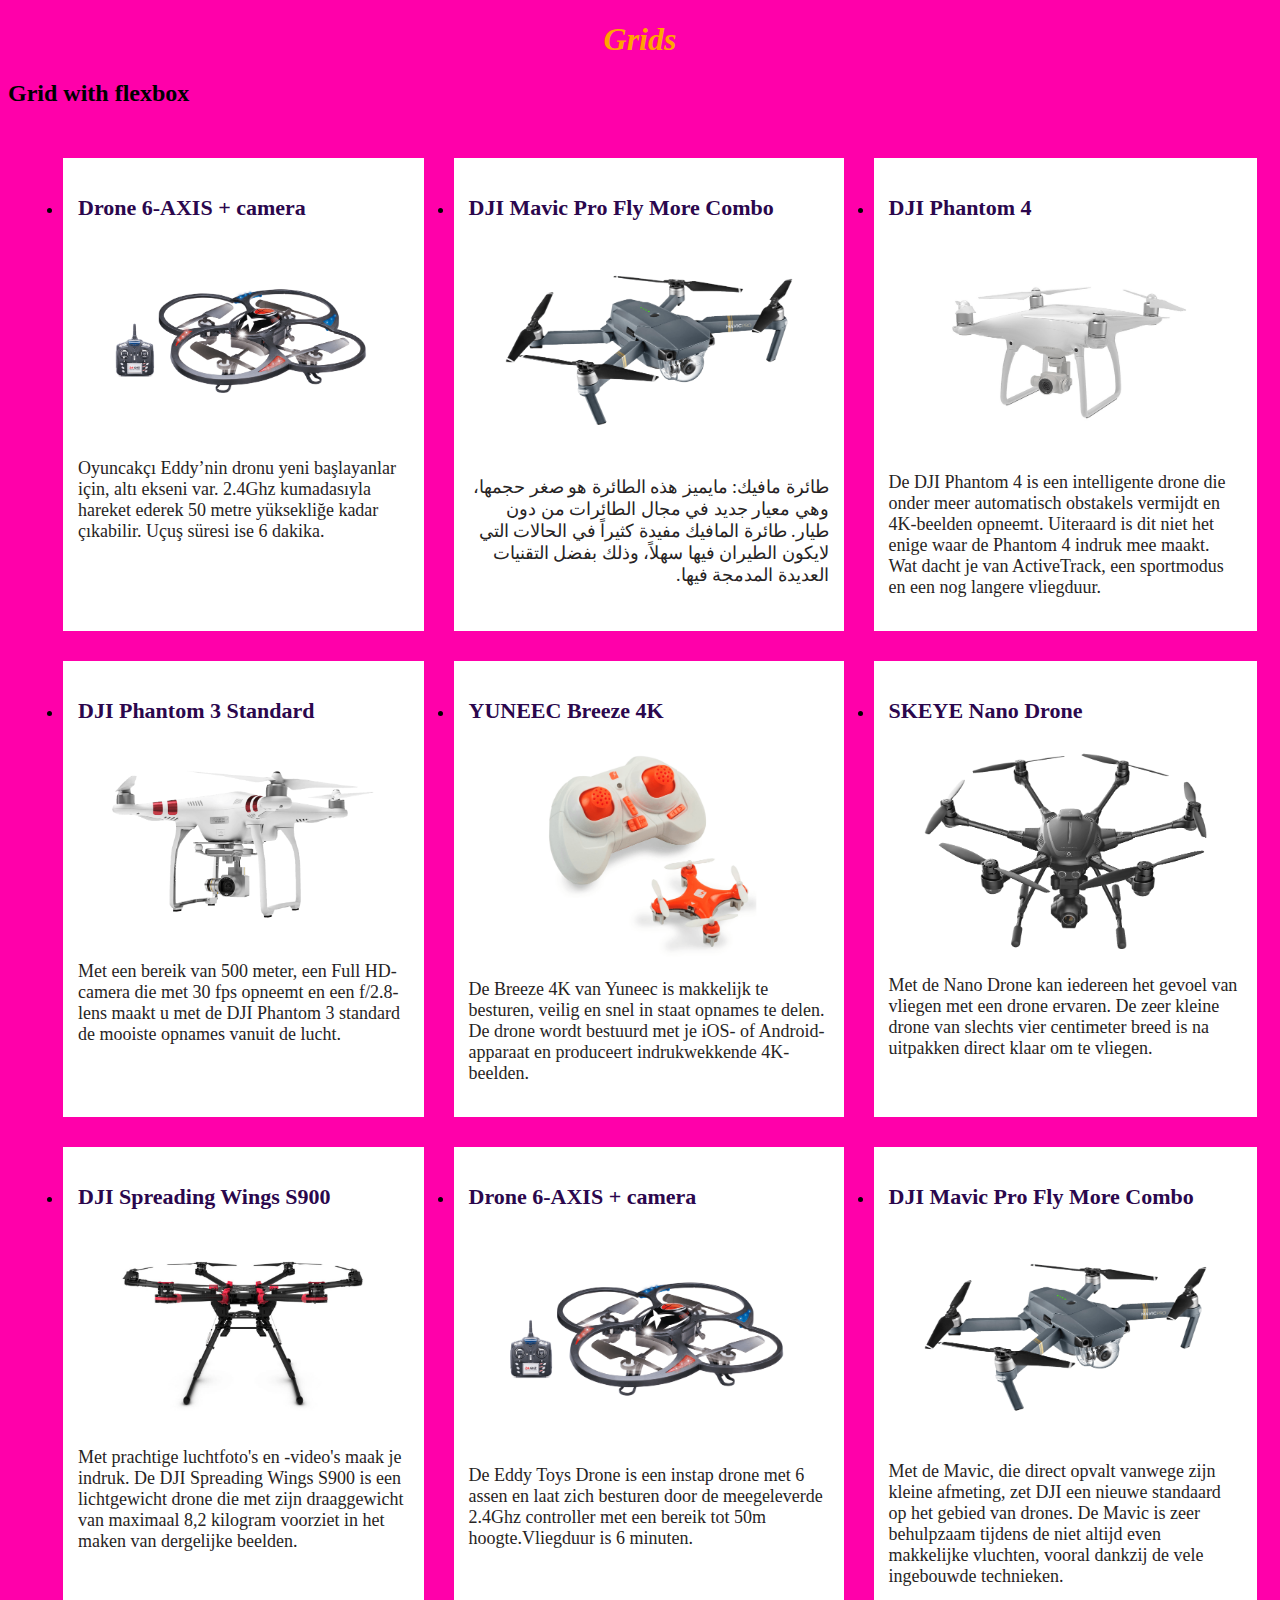
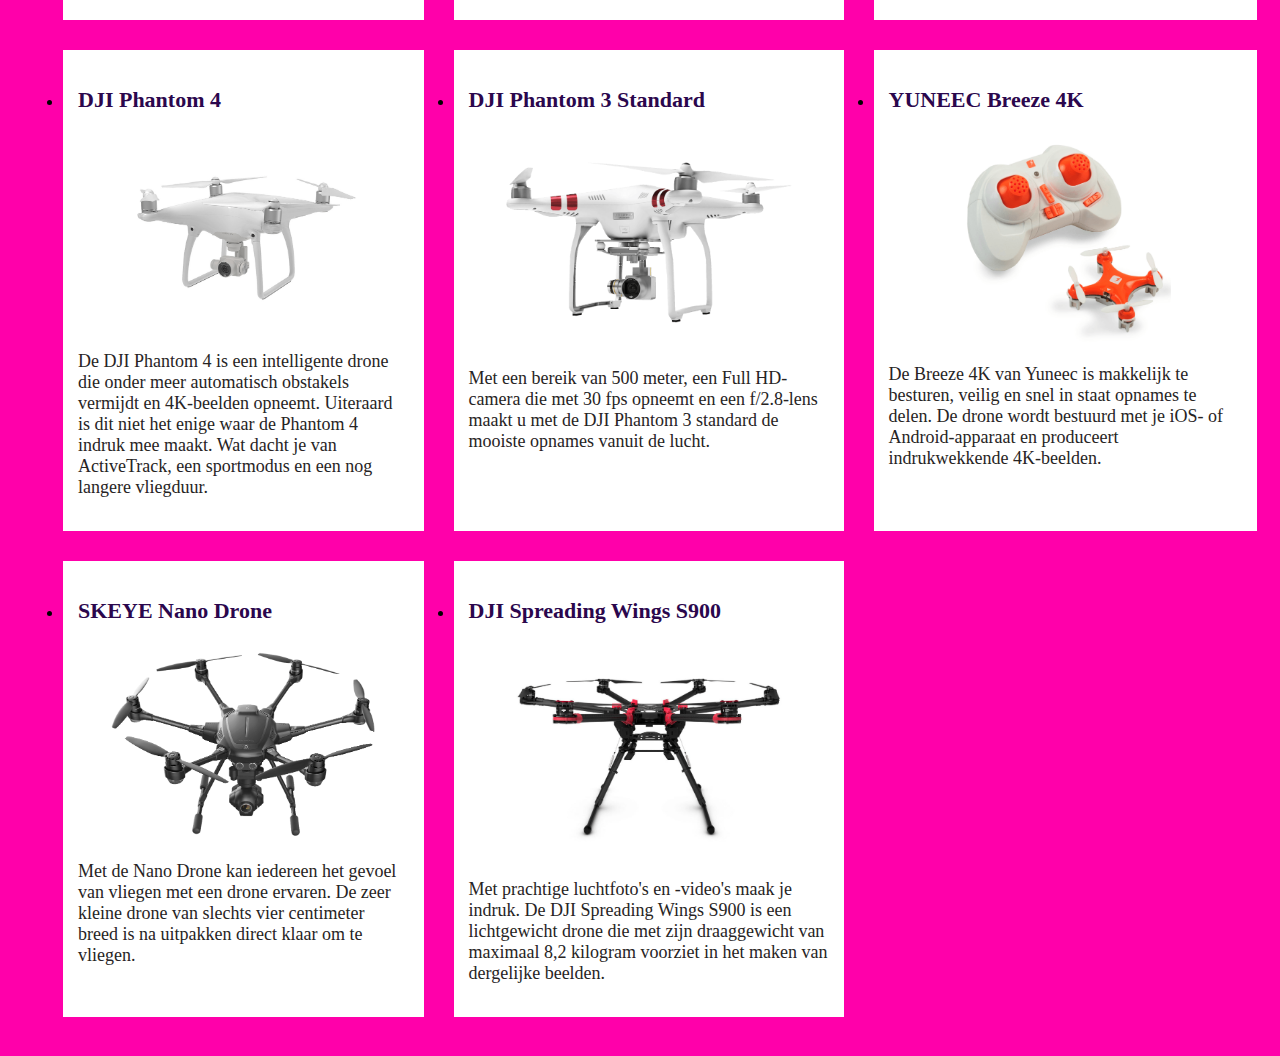
<file: Week2/index.html>
<!doctype html>
<html>
    <head>
        <meta charset="utf-8">
        <meta name="viewport" content="width=device-width, initial-scale=1.0">
        <title>Grids</title>
        <link rel="stylesheet" href="style.css">
    </head>
    <body>
        <header>
            <h1>Grids</h1>
        </header>
        <main>
            <section>
                <h2>Grid with flexbox</h2>
                <ul id="grid-flex">
                    <li class="grid-item">
                        <h3>Drone 6-AXIS + camera</h3>
                        <img src="images/drone1.png">
                        <p>Oyuncakçı Eddy’nin dronu yeni başlayanlar için, altı ekseni var. 2.4Ghz kumadasıyla hareket ederek 50 metre yüksekliğe kadar çıkabilir. Uçuş süresi ise 6 dakika.</p>
                    </li>
                    <li class="grid-item">
                        <h3>DJI Mavic Pro Fly More Combo</h3>
                        <img src="images/drone2.png">
                         <p dir="rtl">طائرة مافيك: مايميز هذه الطائرة هو صغر حجمها، وهي معيار جديد في مجال الطائرات من دون طيار. طائرة المافيك مفيدة كثيراً في الحالات التي لايكون الطيران فيها سهلاً، وذلك بفضل التقنيات العديدة المدمجة فيها.</p>
                    </li>
                    <li class="grid-item">
                        <h3>DJI Phantom 4</h3>
                        <img src="images/drone3.png">
                        <p>De DJI Phantom 4 is een intelligente drone die onder meer automatisch obstakels vermijdt en 4K-beelden opneemt. Uiteraard is dit niet het enige waar de Phantom 4 indruk mee maakt. Wat dacht je van ActiveTrack, een sportmodus en een nog langere vliegduur.</p>
                    </li>
                    <li class="grid-item">
                        <h3>DJI Phantom 3 Standard</h3>
                        <img src="images/drone4.png">
                        <p>Met een bereik van 500 meter, een Full HD-camera die met 30 fps opneemt en een f/2.8-lens maakt u met de DJI Phantom 3 standard de mooiste opnames vanuit de lucht.</p>
                    </li>
                    <li class="grid-item">
                        <h3>YUNEEC Breeze 4K</h3>
                        <img src="images/drone5.png">
                        <p>De Breeze 4K van Yuneec is makkelijk te besturen, veilig en snel in staat opnames te delen. De drone wordt bestuurd met je iOS- of Android-apparaat en produceert indrukwekkende 4K-beelden.</p>
                    </li>
                    <li class="grid-item">
                        <h3>SKEYE Nano Drone</h3>
                        <img src="images/drone6.png">
                        <p>Met de Nano Drone kan iedereen het gevoel van vliegen met een drone ervaren. De zeer kleine drone van slechts vier centimeter breed is na uitpakken direct klaar om te vliegen.</p>
                    </li>
                    <li class="grid-item">
                        <h3>DJI Spreading Wings S900</h3>
                        <img src="images/drone7.png">
                        <p>Met prachtige luchtfoto's en -video's maak je indruk. De DJI Spreading Wings S900 is een lichtgewicht drone die met zijn draaggewicht van maximaal 8,2 kilogram voorziet in het maken van dergelijke beelden.</p>
                    </li>
                    <li class="grid-item">
                        <h3>Drone 6-AXIS + camera</h3>
                        <img src="images/drone1.png">
                        <p>De Eddy Toys Drone is een instap drone met 6 assen en laat zich besturen door de meegeleverde 2.4Ghz controller met een bereik tot 50m hoogte.Vliegduur is 6 minuten.</p>
                    </li>
                    <li class="grid-item">
                        <h3>DJI Mavic Pro Fly More Combo</h3>
                        <img src="images/drone2.png">
                        <p>Met de Mavic, die direct opvalt vanwege zijn kleine afmeting, zet DJI een nieuwe standaard op het gebied van drones. De Mavic is zeer behulpzaam tijdens de niet altijd even makkelijke vluchten, vooral dankzij de vele ingebouwde technieken.</p>
                    </li>
                    <li class="grid-item">
                        <h3>DJI Phantom 4</h3>
                        <img src="images/drone3.png">
                        <p>De DJI Phantom 4 is een intelligente drone die onder meer automatisch obstakels vermijdt en 4K-beelden opneemt. Uiteraard is dit niet het enige waar de Phantom 4 indruk mee maakt. Wat dacht je van ActiveTrack, een sportmodus en een nog langere vliegduur.</p>
                    </li>
                    <li class="grid-item">
                        <h3>DJI Phantom 3 Standard</h3>
                        <img src="images/drone4.png">
                        <p>Met een bereik van 500 meter, een Full HD-camera die met 30 fps opneemt en een f/2.8-lens maakt u met de DJI Phantom 3 standard de mooiste opnames vanuit de lucht.</p>
                    </li>
                    <li class="grid-item">
                        <h3>YUNEEC Breeze 4K</h3>
                        <img src="images/drone5.png">
                        <p>De Breeze 4K van Yuneec is makkelijk te besturen, veilig en snel in staat opnames te delen. De drone wordt bestuurd met je iOS- of Android-apparaat en produceert indrukwekkende 4K-beelden.</p>
                    </li>
                    <li class="grid-item">
                        <h3>SKEYE Nano Drone</h3>
                        <img src="images/drone6.png">
                        <p>Met de Nano Drone kan iedereen het gevoel van vliegen met een drone ervaren. De zeer kleine drone van slechts vier centimeter breed is na uitpakken direct klaar om te vliegen.</p>
                    </li>
                    <li class="grid-item">
                        <h3>DJI Spreading Wings S900</h3>
                        <img src="images/drone7.png">
                        <p>Met prachtige luchtfoto's en -video's maak je indruk. De DJI Spreading Wings S900 is een lichtgewicht drone die met zijn draaggewicht van maximaal 8,2 kilogram voorziet in het maken van dergelijke beelden.</p>
                    </li>
                </ul>
            </section>
        </main>
    </body>
</html>
</file>
<file: Week2/style.css>
header {
  text-align: center;
  font-style: italic;
  color: orange;
  display: inline;
}
img {
  width: 80%;
  height: auto;
  display: block;
  margin-left: auto;
  margin-right: auto;
}
h3{
  color: rgb(43, 7, 77);
  font-size: 22px;
}
p{
  color: rgb(39, 36, 36);
  font-size: 18px;
}
#grid-flex{
  box-sizing: border-box;
  display: inline-grid;
  /* flex-flow: wrap; */
  grid-template-columns: auto auto auto;
    /* grid-template-rows: 380px 380px 380px; */
}
body {
  background-color: rgb(255, 0, 170);
}
.grid-item > li {
    grid-column: 1 / span 3;
}
.grid-item {
  padding: 15px;
  margin: 15px;
  background-color: rgb(255, 255, 255);
}
@media (max-width: 500px) {
  body {
    background: red;
  } 
  #grid-flex{
    box-sizing: border-box;
    display: inline-grid;
    flex-flow: wrap;
    grid-template-columns: 200px 200px;
    grid-template-rows: 200px 200px;
  }
}
</file>
